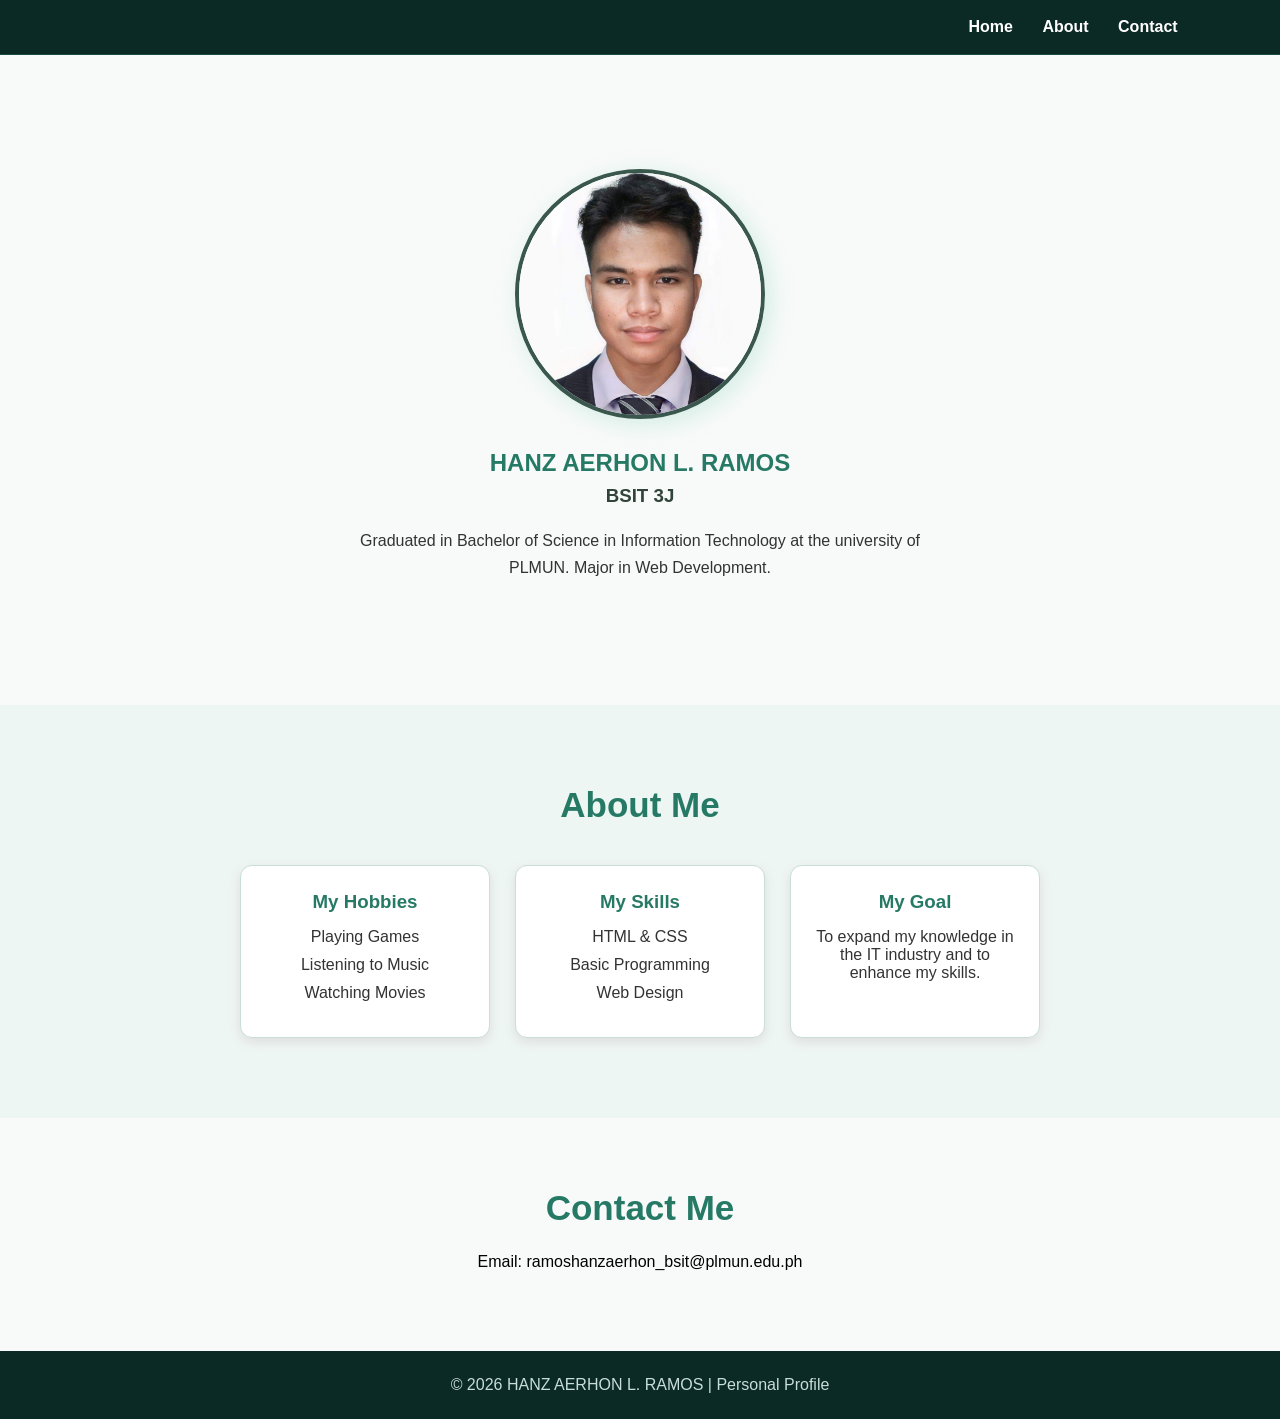
<file: Integrated Programming/Exercise1/index.html>
<!DOCTYPE html>
<html lang="en">
  <head>
    <meta charset="UTF-8" />
    <meta name="viewport" content="width=device-width, initial-scale=1.0" />

    <title>My Personal Profile</title>

    <link rel="stylesheet" href="style.css" />
  </head>

  <body>
    <!-- Navigation -->
    <nav>
      <h2></h2>

      <div>
        <a href="#home">Home</a>
        <a href="#about">About</a>
        <a href="#contact">Contact</a>
      </div>
    </nav>

    <!-- Home Section -->
    <section id="home" class="home">
      <!-- Photo -->
      <img src="myphoto.jpg" alt="My Photo" class="profile-image" />

      <!-- Description -->
      <div class="description">
        <h1>HANZ AERHON L. RAMOS</h1>

        <h3>BSIT 3J</h3>

        <p>
          Graduated in Bachelor of Science in Information Technology at the
          university of PLMUN. Major in Web Development.
        </p>

        <p></p>
      </div>
    </section>

    <!-- About Section -->
    <section id="about" class="about">
      <h2>About Me</h2>

      <div class="info-container">
        <div class="info-box">
          <h3>My Hobbies</h3>

          <p>Playing Games</p>
          <p>Listening to Music</p>
          <p>Watching Movies</p>
        </div>

        <div class="info-box">
          <h3>My Skills</h3>

          <p>HTML & CSS</p>
          <p>Basic Programming</p>
          <p>Web Design</p>
        </div>

        <div class="info-box">
          <h3>My Goal</h3>

          <p>
            To expand my knowledge in the IT industry and to enhance my skills.
          </p>
        </div>
      </div>
    </section>

    <!-- Contact Section -->
    <section id="contact" class="contact">
      <h2>Contact Me</h2>

      <p>Email: ramoshanzaerhon_bsit@plmun.edu.ph</p>

      <p></p>
    </section>

    <!-- Footer -->
    <footer>
      <p>© 2026 HANZ AERHON L. RAMOS | Personal Profile</p>
    </footer>
  </body>
</html>
</file>
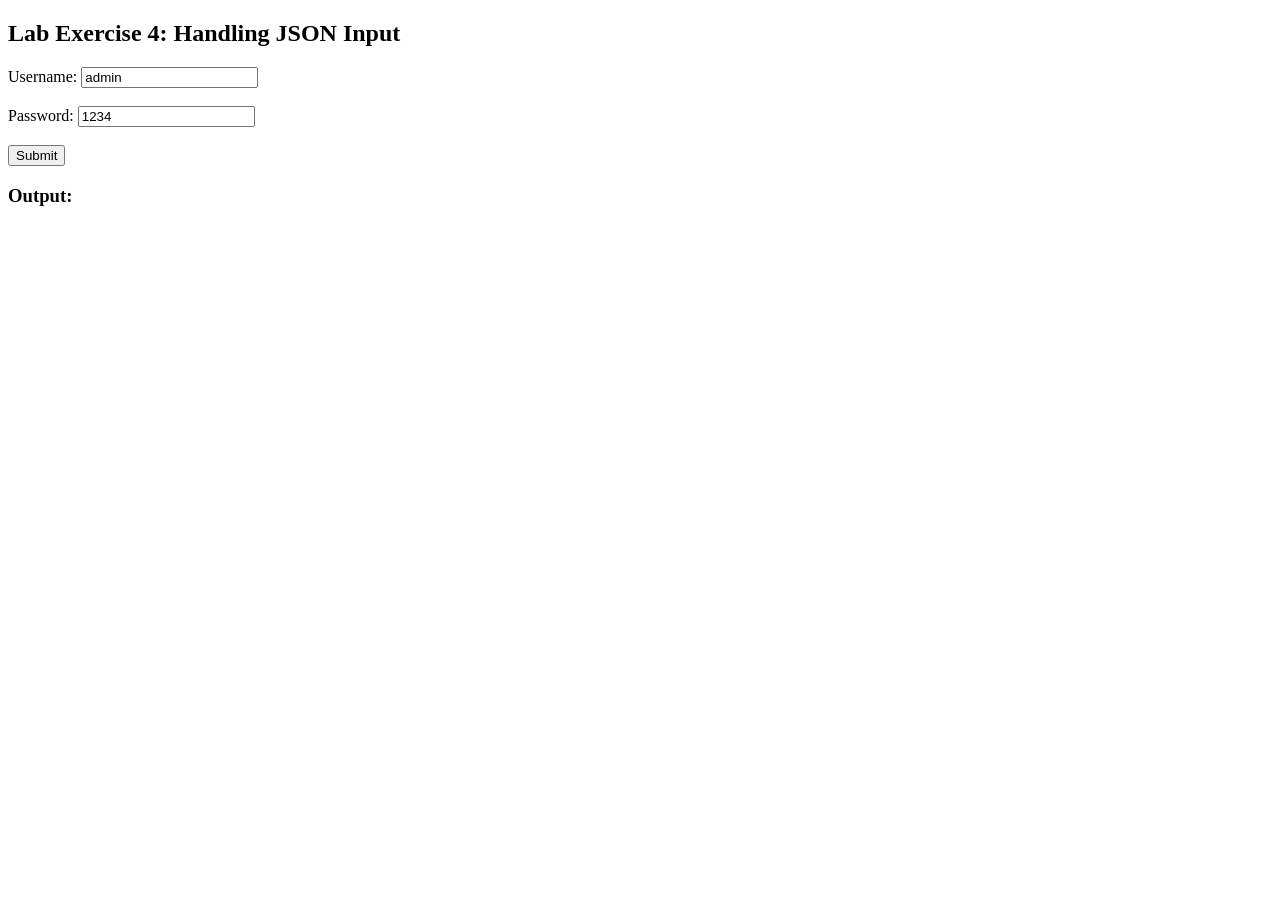
<file: JSONinPHp/lab4.html>
<!doctype html>
<html>
  <head>
    <title>Lab 4 - Handling JSON Input</title>
  </head>
  <body>
    <h2>Lab Exercise 4: Handling JSON Input</h2>

    <form id="myForm">
      <label>Username:</label>
      <input type="text" id="username" value="admin" required />

      <br /><br />

      <label>Password:</label>
      <input type="text" id="password" value="1234" required />

      <br /><br />

      <button type="submit">Submit</button>
    </form>

    <h3>Output:</h3>
    <div id="result"></div>

    <script>
      document
        .getElementById("myForm")
        .addEventListener("submit", function (event) {
          event.preventDefault();

          let username = document.getElementById("username").value;
          let password = document.getElementById("password").value;

          fetch("lab4_input.php", {
            method: "POST",
            headers: {
              "Content-Type": "application/json",
            },
            body: JSON.stringify({
              username: username,
              password: password,
            }),
          })
            .then((response) => response.text())

            .then((data) => {
              document.getElementById("result").innerHTML = data;
            });
        });
    </script>
  </body>
</html>
</file>
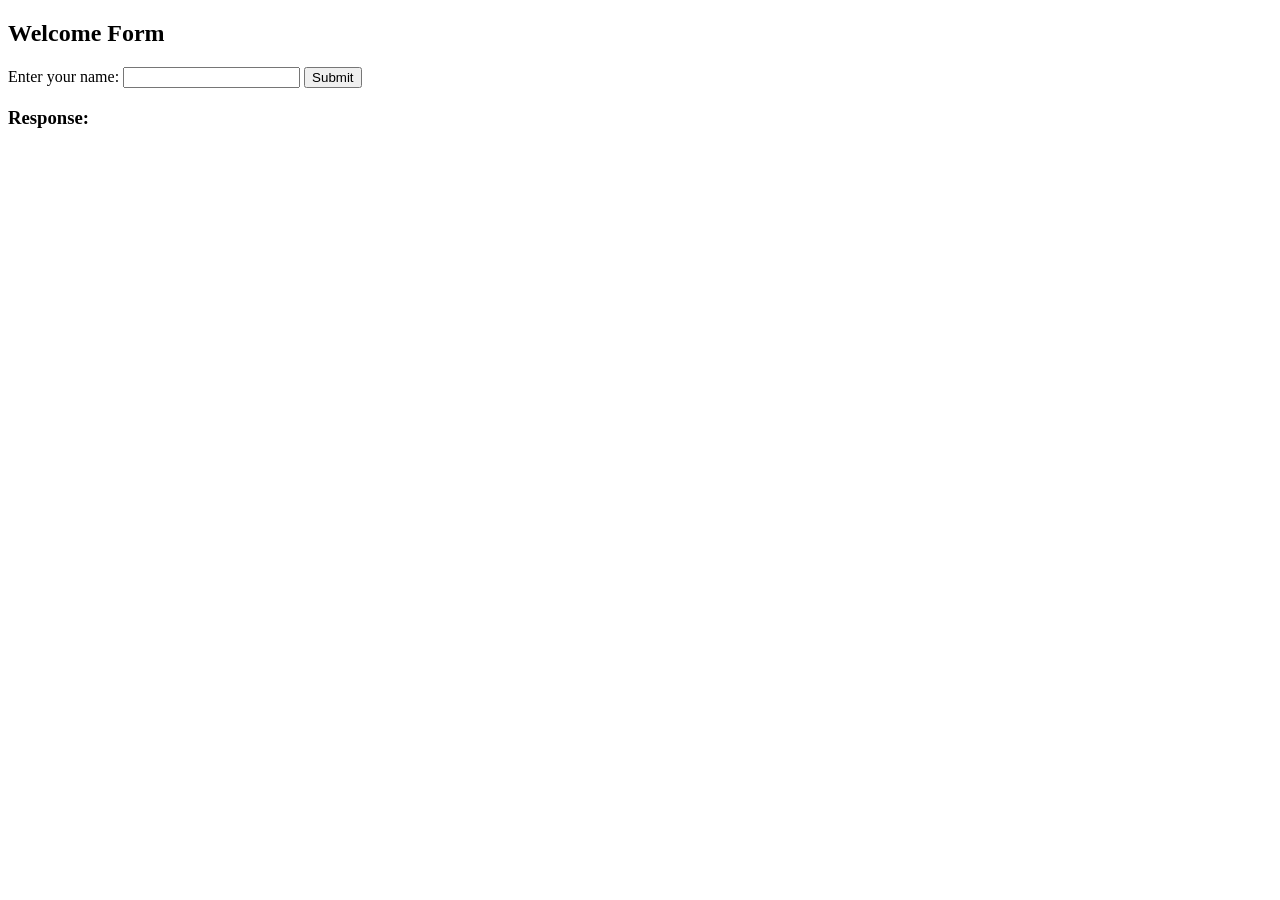
<file: JSONinPHp/lab5.html>
<!doctype html>
<html>
  <head>
    <title>PHP JSON AJAX</title>
  </head>
  <body>
    <h2>Welcome Form</h2>

    <form id="myForm">
      <label>Enter your name:</label>
      <input type="text" id="name" required />

      <button type="submit">Submit</button>
    </form>

    <h3>Response:</h3>
    <p id="result"></p>

    <script>
      document
        .getElementById("myForm")
        .addEventListener("submit", function (event) {
          event.preventDefault();

          let username = document.getElementById("name").value;

          fetch("lab5.php", {
            method: "POST",
            headers: {
              "Content-Type": "application/json",
            },
            body: JSON.stringify({ name: username }),
          })
            .then((response) => response.json())
            .then((data) => {
              document.getElementById("result").innerHTML =
                JSON.stringify(data);
            });
        });
    </script>
  </body>
</html>
</file>
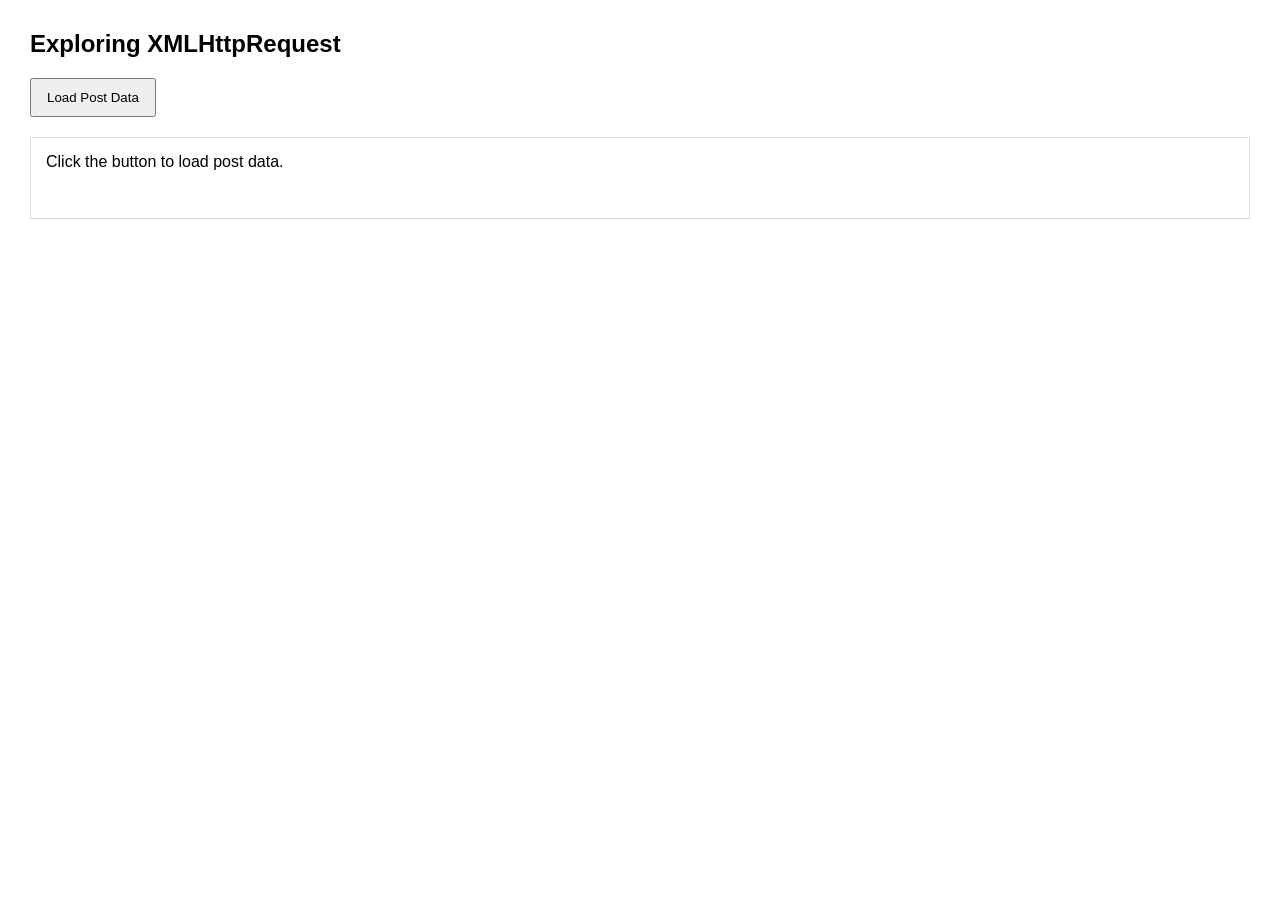
<file: Integrated Programming/FinalLab2/xhr-demo.html>
<!doctype html>
<html lang="en">
  <head>
    <meta charset="UTF-8" />
    <meta name="viewport" content="width=device-width, initial-scale=1.0" />
    <title>XMLHttpRequest Lab</title>

    <style>
      body {
        font-family: Arial, sans-serif;
        margin: 30px;
      }

      button {
        padding: 10px 15px;
        cursor: pointer;
      }

      #output {
        margin-top: 20px;
        border: 1px solid #ddd;
        padding: 15px;
        min-height: 50px;
      }

      .error {
        color: red;
      }
    </style>
  </head>
  <body>
    <h2>Exploring XMLHttpRequest</h2>

    <button id="loadData">Load Post Data</button>

    <div id="output">Click the button to load post data.</div>

    <script>
      document
        .getElementById("loadData")
        .addEventListener("click", function () {
          const xhr = new XMLHttpRequest();

          const output = document.getElementById("output");

          output.innerHTML = "Loading post data...";

          xhr.onreadystatechange = function () {
            if (xhr.readyState === 4) {
              if (xhr.status === 200) {
                const data = JSON.parse(xhr.responseText);

                output.innerHTML = `
                            <strong>Post Title:</strong><br>
                            ${data.title}
                            <br><br>

                            <strong>Content:</strong><br>
                            ${data.body}
                        `;
              } else {
                output.innerHTML = `
                            <span class="error">
                                Error: ${xhr.status} - ${xhr.statusText}
                            </span>
                        `;
              }
            }
          };

          xhr.onerror = function () {
            output.innerHTML = `
                    <span class="error">
                        Network error. Please check your internet connection.
                    </span>
                `;
          };

          xhr.open("GET", "https://jsonplaceholder.typicode.com/posts/1", true);

          xhr.send();
        });
    </script>
  </body>
</html>
</file>
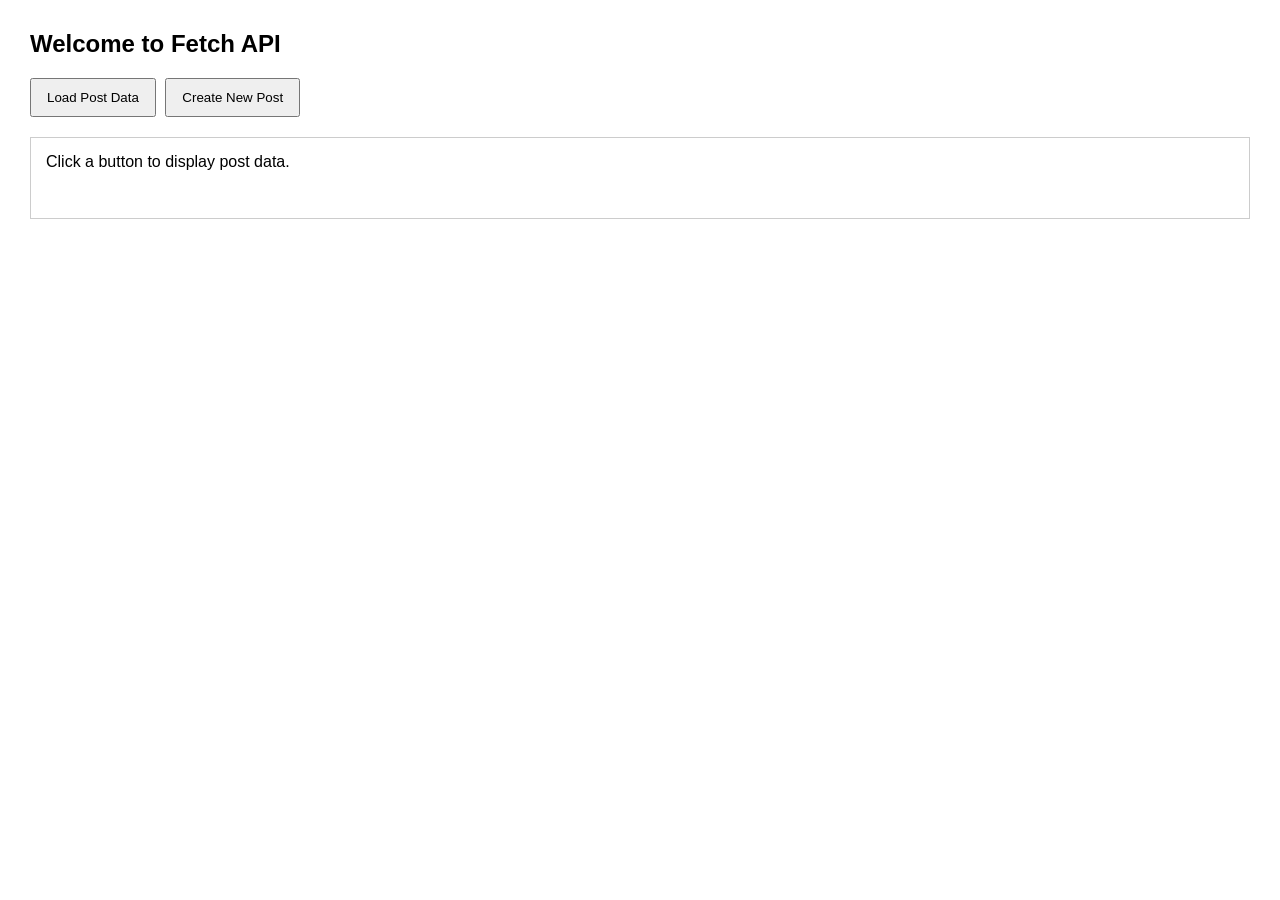
<file: Integrated Programming/Ramos_HanzAerhon_Lab3_FetchAPI/fetch-demo.html>
<!doctype html>
<html lang="en">
  <head>
    <meta charset="UTF-8" />
    <meta name="viewport" content="width=device-width, initial-scale=1.0" />
    <title>Welcome to Fetch API</title>

    <style>
      body {
        font-family: Arial, sans-serif;
        margin: 30px;
      }

      button {
        padding: 10px 15px;
        margin-right: 5px;
        cursor: pointer;
      }

      #output {
        margin-top: 20px;
        border: 1px solid #ccc;
        padding: 15px;
        min-height: 50px;
      }

      .error {
        color: red;
      }

      .success {
        color: green;
      }
    </style>
  </head>

  <body>
    <h2>Welcome to Fetch API</h2>

    <button id="loadData">Load Post Data</button>

    <button id="createPost">Create New Post</button>

    <div id="output">Click a button to display post data.</div>

    <script>
      const output = document.getElementById("output");

      // GET REQUEST
      document
        .getElementById("loadData")
        .addEventListener("click", function () {
          output.innerHTML = "Loading post data...";

          fetch("https://jsonplaceholder.typicode.com/posts/1")
            .then((response) => {
              if (!response.ok) {
                throw new Error("HTTP Error: " + response.status);
              }

              return response.json();
            })

            .then((data) => {
              output.innerHTML = `
                        <strong>Post Title:</strong><br>
                        ${data.title}
                        <br><br>

                        <strong>Content:</strong><br>
                        ${data.body}
                    `;
            })

            .catch((error) => {
              output.innerHTML = `
                        <span class="error">
                            Error: ${error.message}
                        </span>
                    `;
            });
        });

      // POST REQUEST
      document
        .getElementById("createPost")
        .addEventListener("click", function () {
          output.innerHTML = "Creating new post...";

          fetch("https://jsonplaceholder.typicode.com/posts", {
            method: "POST",

            headers: {
              "Content-Type": "application/json",
            },

            body: JSON.stringify({
              title: "My New Post",
              body: "Learning Fetch API is fun!",
              userId: 1,
            }),
          })
            .then((response) => {
              if (!response.ok) {
                throw new Error("HTTP Error: " + response.status);
              }

              return response.json();
            })

            .then((data) => {
              output.innerHTML = `
                    <span class="success">
                        <strong>New Post Created!</strong>
                    </span>
                    <br><br>

                    <strong>Post ID:</strong> ${data.id}
                    <br>

                    <strong>Title:</strong> ${data.title}
                    <br>

                    <strong>Content:</strong> ${data.body}
                `;
            })

            .catch((error) => {
              output.innerHTML = `
                    <span class="error">
                        Error: ${error.message}
                    </span>
                `;
            });
        });
    </script>
  </body>
</html>
</file>
<file: Integrated Programming/Exercise1/style.css>
/* =========================
   GENERAL / BODY
========================= */

* {
  margin: 0;
  padding: 0;
  box-sizing: border-box;
}

html {
  scroll-behavior: smooth;
}

body {
  font-family: Arial, sans-serif;
  background-color: #f8faf9;
  color: #222;
}

/* =========================
   NAVIGATION
========================= */

nav {
  background-color: #0b2925;
  padding: 18px 8%;

  display: flex;
  justify-content: space-between;
  align-items: center;

  position: sticky;
  top: 0;

  border-bottom: 1px solid #1c4a43;
}

nav h2 {
  color: #62c7a9;
}

nav a {
  color: white;
  text-decoration: none;

  margin-left: 25px;

  font-weight: bold;
}

nav a:hover {
  color: #62c7a9;
}

/* =========================
   HOME
========================= */

.home {
  min-height: 650px;

  display: flex;
  flex-direction: column;

  justify-content: center;
  align-items: center;

  text-align: center;

  padding: 60px 20px;
}

/* Welcome Text */

.welcome {
  color: #267a65;

  font-size: 14px;

  font-weight: bold;

  letter-spacing: 3px;

  margin-bottom: 25px;
}

/* Profile Image */

.profile-image {
  width: 250px;
  height: 250px;

  object-fit: cover;

  border-radius: 50%;

  border: 4px solid #39574d;

  margin-bottom: 30px;

  box-shadow: 5px 5px 25px rgba(98, 199, 169, 0.25);
}

/* Description */

.description {
  max-width: 600px;
}

.description h1 {
  font-size: 24px;

  color: #267a65;

  margin-bottom: 8px;
}

.description h3 {
  color: #31443b;

  margin-bottom: 20px;
}

.description p {
  color: #333;

  line-height: 1.7;

  margin-bottom: 10px;
}

/* =========================
   ABOUT ME
========================= */

.about {
  padding: 80px 10%;

  text-align: center;

  background-color: #eef6f3;
}

.about h2 {
  color: #267a65;

  font-size: 35px;

  margin-bottom: 40px;
}

/* About Me Information Boxes */

.info-container {
  display: flex;

  justify-content: center;

  gap: 25px;
}

.info-box {
  width: 250px;

  padding: 25px;

  background-color: white;

  border: 1px solid #c8ded8;

  border-radius: 12px;

  box-shadow: 0 4px 12px #ddd;
}

.info-box h3 {
  color: #267a65;

  margin-bottom: 15px;
}

.info-box p {
  color: #333;

  margin: 10px 0;
}

/* CONTACT ME*/

.contact {
  text-align: center;

  padding: 70px 20px;

  background-color: #f8faf9;
}

.contact h2 {
  color: #267a65;

  font-size: 35px;

  margin-bottom: 25px;
}

.contact p {
  color: black;

  margin: 10px;
}

footer {
  text-align: center;

  padding: 25px;

  background-color: #0b2925;

  color: white;
}

footer p {
  color: #c8ded8;
}

@media (max-width: 700px) {
  /* Navigation */

  nav {
    flex-direction: column;

    gap: 12px;
  }

  nav a {
    margin: 0 8px;
  }

  /* Home */

  .profile-image {
    width: 200px;
    height: 200px;
  }

  .description h1 {
    font-size: 35px;
  }

  /* About Me */

  .info-container {
    flex-direction: column;

    align-items: center;
  }
}
</file>
